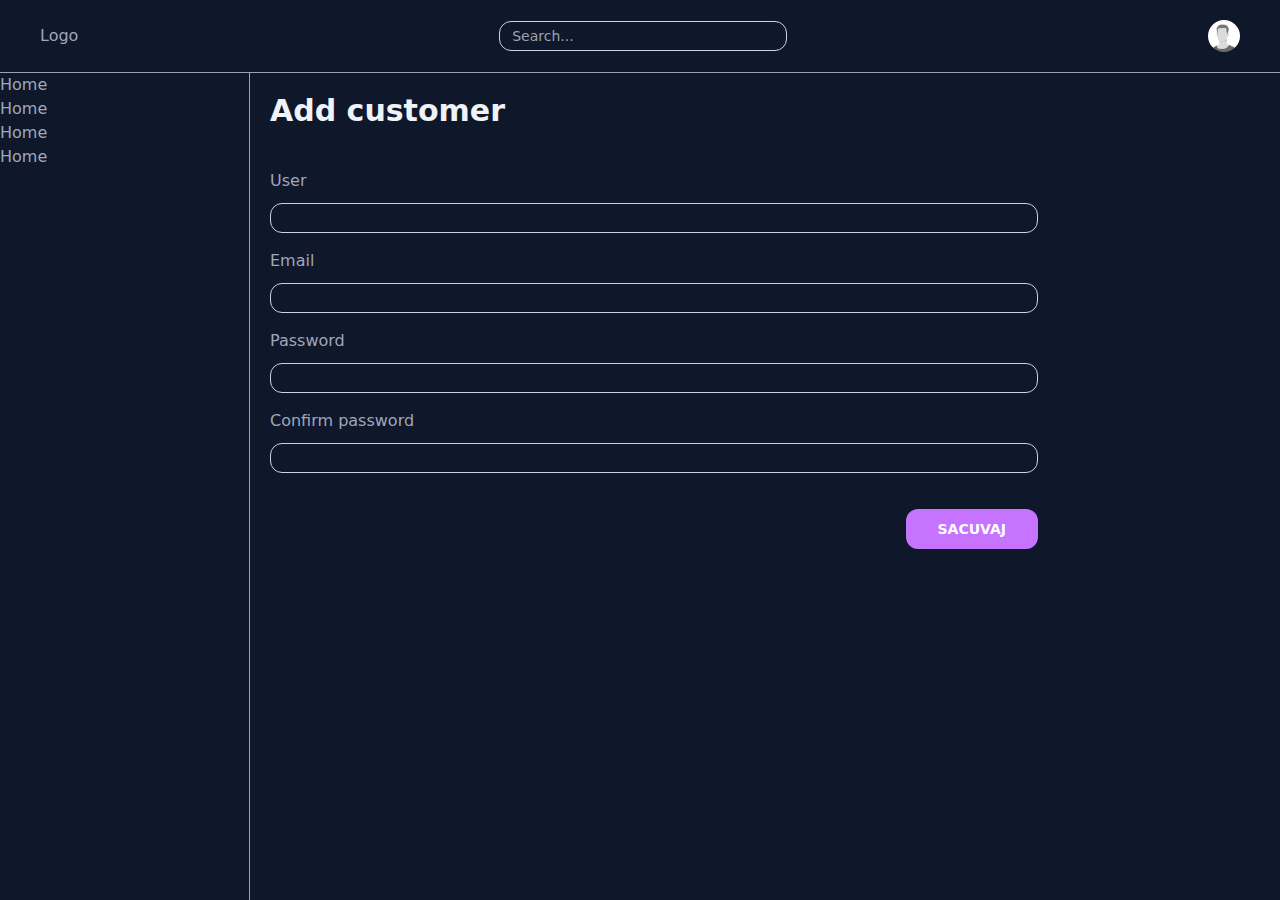
<file: add-customer.html>
<!DOCTYPE html>
<html lang="en">
  <head>
    <meta charset="UTF-8" />
    <meta name="viewport" content="width=device-width, initial-scale=1.0" />
    <title>Document</title>
    <link href="style/output.css" rel="stylesheet" />
  </head>
  <body class="bg-slate-900 text-lighter">
    <div class="grid grid-cols-1 grid-rows-[auto_1fr] min-h-screen">
      <header
        class="border-b w-full border-slate-400 flex justify-between items-center px-10 py-5"
      >
        <a href="#">Logo</a>
        <form action="#">
          <input
            type="text"
            class="min-w-72 border border-slate-300 rounded-xl ps-3 text-sm text-darker bg-transparent outline-none py-1"
            placeholder="Search..."
          />
        </form>
        <div class="relative w-8 h-8">
          <img
            class="rounded-full cursor-pointer"
            src="assets/images/profile.png"
            alt="avatar"
          />
          <article
            class="absolute -left-20 hidden -bottom-40 text-center bg-slate-800 p-5"
          >
            <img
              class="rounded-full w-10 h-10 block mx-auto"
              src="assets/images/profile.png"
              alt="avatar"
            />
            <h3 class="text-md">Korisnik</h3>
            <button
              class="mt-2.5 bg-slate-600 text-sm uppercase w-full text-white"
            >
              Log out
            </button>
          </article>
        </div>
      </header>

      <main class="grid grid-cols-[250px_1fr]">
        <nav class="border-r border-slate-400">
          <ul>
            <li><a href="#">Home</a></li>
            <li><a href="#">Home</a></li>
            <li><a href="#">Home</a></li>
            <li><a href="#">Home</a></li>
          </ul>
        </nav>

        <section class="p-5">
          <form>
            <h1 class="text-title text-3xl font-bold mb-10">Add customer</h1>
            <div class="max-w-3xl grid gap-4">
              <div>
                <label for="">User</label>
                <input
                  type="text"
                  class="w-full border mt-2.5 border-slate-300 rounded-xl ps-3 text-sm text-darker bg-transparent outline-none py-1"
                />
              </div>
              <div>
                <label for="">Email</label>
                <input
                  type="text"
                  class="w-full border mt-2.5 border-slate-300 rounded-xl ps-3 text-sm text-darker bg-transparent outline-none py-1"
                />
              </div>
              <div>
                <label for="">Password</label>
                <input
                  type="password"
                  class="w-full border mt-2.5 border-slate-300 rounded-xl ps-3 text-sm text-darker bg-transparent outline-none py-1"
                />
              </div>
              <div>
                <label for="">Confirm password</label>
                <input
                  type="password"
                  class="w-full border mt-2.5 border-slate-300 rounded-xl ps-3 text-sm text-darker bg-transparent outline-none py-1"
                />
              </div>
              <div class="text-right mt-5">
                <button class="btn" type="submit">Sacuvaj</button>
              </div>
            </div>
          </form>
        </section>
      </main>
    </div>
  </body>
</html>
</file>
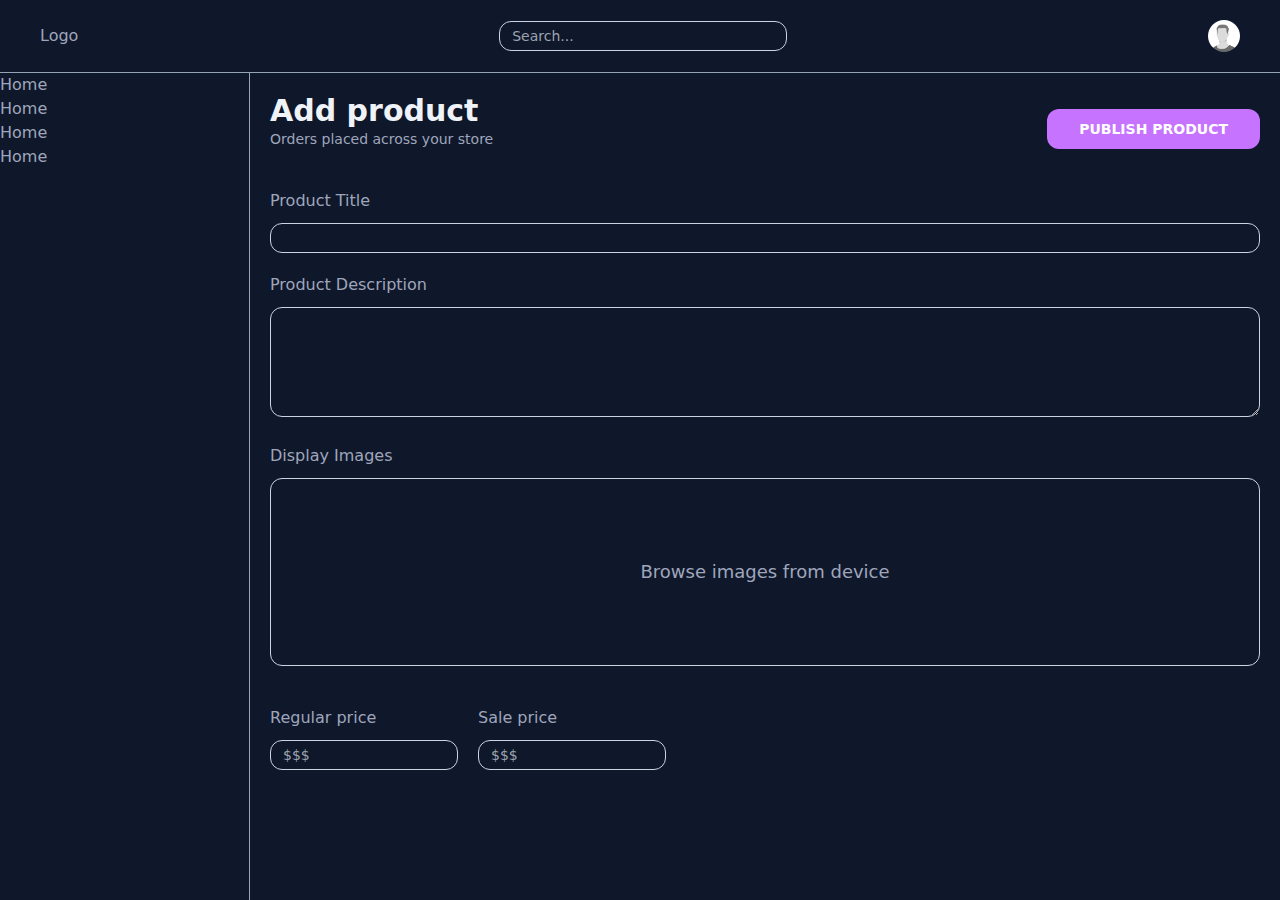
<file: add-product.html>
<!DOCTYPE html>
<html lang="en">
  <head>
    <meta charset="UTF-8" />
    <meta name="viewport" content="width=device-width, initial-scale=1.0" />
    <title>Document</title>
    <link href="style/output.css" rel="stylesheet" />
  </head>
  <body class="bg-slate-900 text-lighter">
    <div class="grid grid-cols-1 grid-rows-[auto_1fr] min-h-screen">
      <header
        class="border-b w-full border-slate-400 flex justify-between items-center px-10 py-5"
      >
        <a href="#">Logo</a>
        <form action="#">
          <input
            type="text"
            class="min-w-72 border border-slate-300 rounded-xl ps-3 text-sm text-darker bg-transparent outline-none py-1"
            placeholder="Search..."
          />
        </form>
        <div class="relative w-8 h-8">
          <img
            class="rounded-full cursor-pointer"
            src="assets/images/profile.png"
            alt="avatar"
          />
          <article
            class="absolute -left-20 hidden -bottom-40 text-center bg-slate-800 p-5"
          >
            <img
              class="rounded-full w-10 h-10 block mx-auto"
              src="assets/images/profile.png"
              alt="avatar"
            />
            <h3 class="text-md">Korisnik</h3>
            <button
              class="mt-2.5 bg-slate-600 text-sm uppercase w-full text-white"
            >
              Log out
            </button>
          </article>
        </div>
      </header>

      <main class="grid grid-cols-[250px_1fr]">
        <nav class="border-r border-slate-400">
          <ul>
            <li><a href="#">Home</a></li>
            <li><a href="#">Home</a></li>
            <li><a href="#">Home</a></li>
            <li><a href="#">Home</a></li>
          </ul>
        </nav>

        <section class="p-5">
          <form>
            <div class="mb-10 flex justify-between items-end">
              <div>
                <h1 class="text-title text-3xl font-bold">Add product</h1>
                <p class="text-sm">Orders placed across your store</p>
              </div>
              <div>
                <button class="btn">Publish product</button>
              </div>
            </div>
            <div>
              <label for="product-title">Product Title</label>
              <input
                class="w-full border mt-2.5 border-slate-300 rounded-xl ps-3 text-sm text-darker bg-transparent outline-none py-1"
                type="text"
                name="product-title"
              />
            </div>
            <div class="mt-5">
              <label for="product-desc">Product Description</label>
              <textarea
                class="w-full border mt-2.5 border-slate-300 rounded-xl ps-3 text-sm text-darker bg-transparent outline-none py-1"
                type="text"
                rows="5"
                cols="5"
              ></textarea>
            </div>
            <div class="mt-5">
              <label for="product-desc">Display Images</label>
              <div
                class="w-full relative border mt-2.5 border-slate-300 rounded-xl text-sm text-darker bg-transparent outline-none"
              >
                <p
                  class="text-lg absolute left-1/2 top-1/2 -translate-x-1/2 -translate-y-1/2"
                >
                  Browse images from device
                </p>
                <input
                  class="opacity-0 w-full p-20 cursor-pointer"
                  type="file"
                  multiple
                  rows="5"
                  cols="5"
                />
              </div>
            </div>
            <div class="flex items-center gap-5 mt-10">
              <div>
                <label for="regular-price">Regular price</label>
                <input
                  class="border block mt-2.5 border-slate-300 rounded-xl ps-3 text-sm text-darker bg-transparent outline-none py-1"
                  type="text"
                  name="regular-price"
                  placeholder="$$$"
                />
              </div>
              <div>
                <label for="sale-price">Sale price</label>
                <input
                  class="block border mt-2.5 border-slate-300 rounded-xl ps-3 text-sm text-darker bg-transparent outline-none py-1"
                  type="text"
                  name="sale-price"
                  placeholder="$$$"
                />
              </div>
            </div>
          </form>
        </section>
      </main>
    </div>
  </body>
</html>
</file>
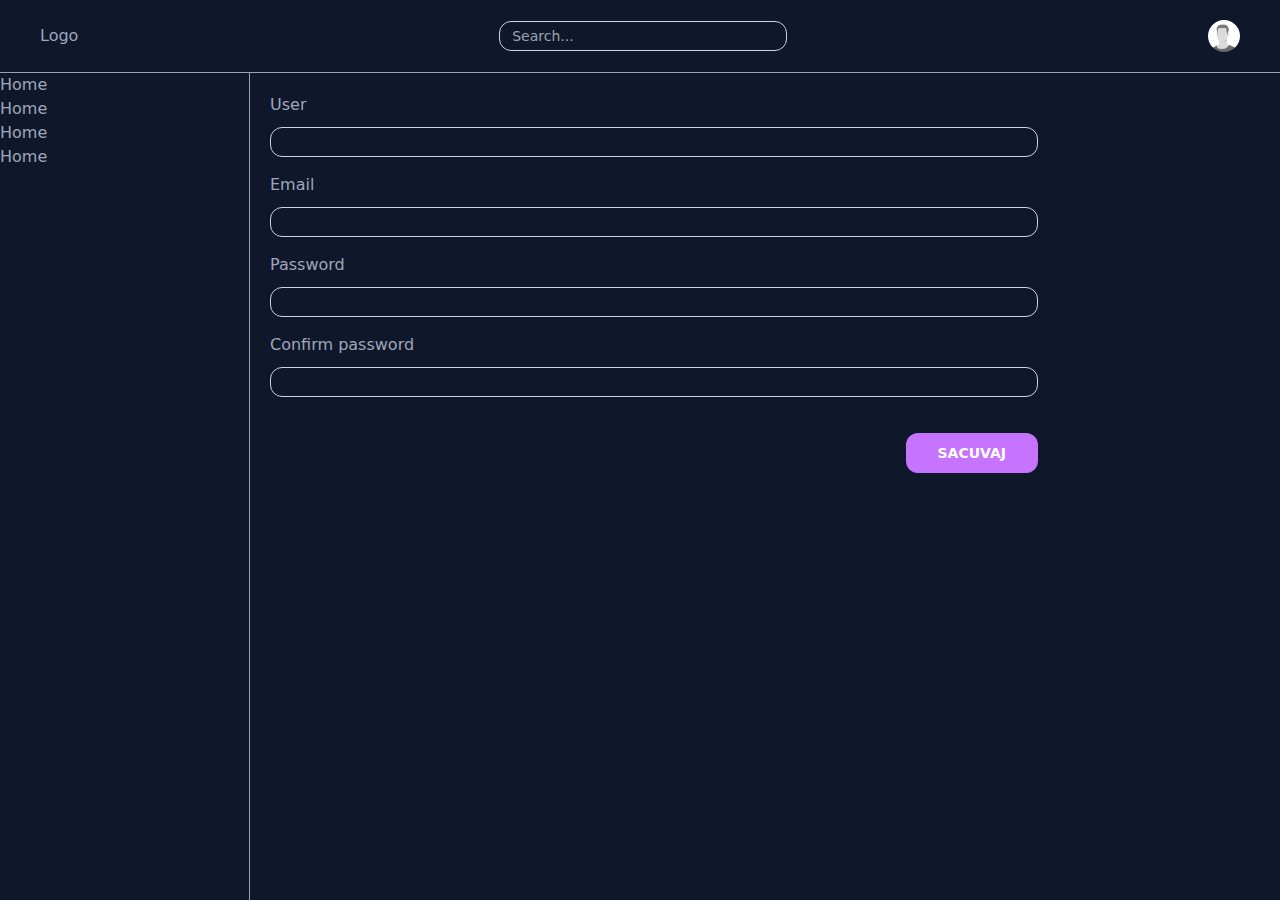
<file: customer-detail.html>
<!DOCTYPE html>
<html lang="en">
  <head>
    <meta charset="UTF-8" />
    <meta name="viewport" content="width=device-width, initial-scale=1.0" />
    <title>Document</title>
    <link
      rel="stylesheet"
      href="https://cdnjs.cloudflare.com/ajax/libs/font-awesome/6.5.2/css/all.min.css"
      integrity="sha512-SnH5WK+bZxgPHs44uWIX+LLJAJ9/2PkPKZ5QiAj6Ta86w+fsb2TkcmfRyVX3pBnMFcV7oQPJkl9QevSCWr3W6A=="
      crossorigin="anonymous"
      referrerpolicy="no-referrer"
    />
    <link href="style/output.css" rel="stylesheet" />
  </head>
  <body class="bg-slate-900 text-lighter">
    <div class="grid grid-cols-1 grid-rows-[auto_1fr] min-h-screen">
      <header
        class="border-b w-full border-slate-400 flex justify-between items-center px-10 py-5"
      >
        <a href="#">Logo</a>
        <form action="#">
          <input
            type="text"
            class="min-w-72 border border-slate-300 rounded-xl ps-3 text-sm text-darker bg-transparent outline-none py-1"
            placeholder="Search..."
          />
        </form>
        <div class="relative w-8 h-8">
          <img
            class="rounded-full cursor-pointer"
            src="assets/images/profile.png"
            alt="avatar"
          />
          <article
            class="absolute -left-20 hidden -bottom-40 text-center bg-slate-800 p-5"
          >
            <img
              class="rounded-full w-10 h-10 block mx-auto"
              src="assets/images/profile.png"
              alt="avatar"
            />
            <h3 class="text-md">Korisnik</h3>
            <button
              class="mt-2.5 bg-slate-600 text-sm uppercase w-full text-white"
            >
              Log out
            </button>
          </article>
        </div>
      </header>

      <main class="grid grid-cols-[250px_1fr]">
        <nav class="border-r border-slate-400">
          <ul>
            <li><a href="#">Home</a></li>
            <li><a href="#">Home</a></li>
            <li><a href="#">Home</a></li>
            <li><a href="#">Home</a></li>
          </ul>
        </nav>

        <section class="p-5">
          <div class="max-w-3xl grid gap-4">
            <div>
              <label for="">User</label>
              <input
                type="text"
                class="w-full border mt-2.5 border-slate-300 rounded-xl ps-3 text-sm text-darker bg-transparent outline-none py-1"
              />
            </div>
            <div>
              <label for="">Email</label>
              <input
                type="text"
                class="w-full border mt-2.5 border-slate-300 rounded-xl ps-3 text-sm text-darker bg-transparent outline-none py-1"
              />
            </div>
            <div>
              <label for="">Password</label>
              <input
                type="password"
                class="w-full border mt-2.5 border-slate-300 rounded-xl ps-3 text-sm text-darker bg-transparent outline-none py-1"
              />
            </div>
            <div>
              <label for="">Confirm password</label>
              <input
                type="password"
                class="w-full border mt-2.5 border-slate-300 rounded-xl ps-3 text-sm text-darker bg-transparent outline-none py-1"
              />
            </div>
            <div class="text-right mt-5">
              <button class="btn" type="submit">Sacuvaj</button>
            </div>
          </div>
        </section>
      </main>
    </div>
  </body>
</html>
</file>
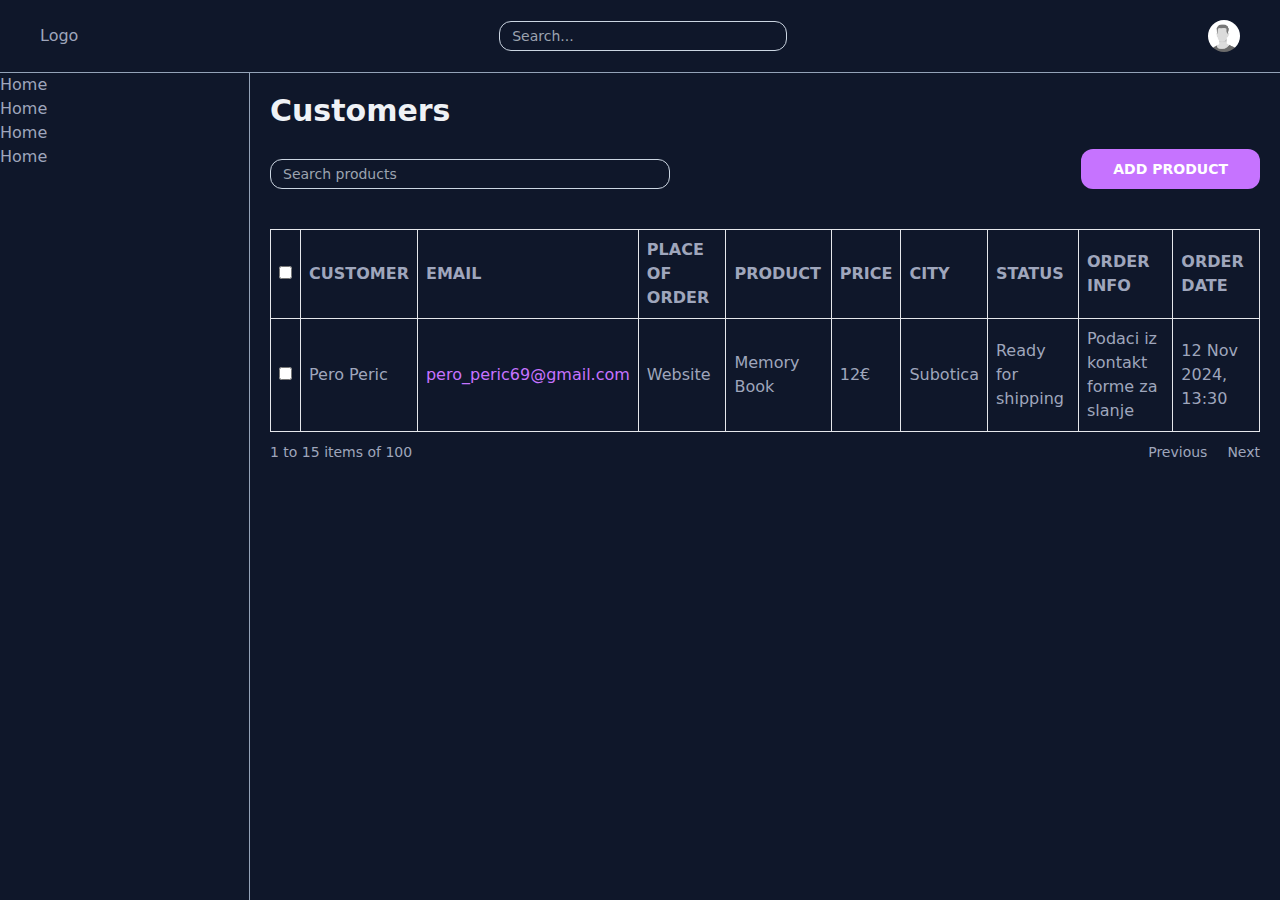
<file: customers.html>
<!DOCTYPE html>
<html lang="en">
  <head>
    <meta charset="UTF-8" />
    <meta name="viewport" content="width=device-width, initial-scale=1.0" />
    <title>Document</title>
    <link
      rel="stylesheet"
      href="https://cdnjs.cloudflare.com/ajax/libs/font-awesome/6.5.2/css/all.min.css"
      integrity="sha512-SnH5WK+bZxgPHs44uWIX+LLJAJ9/2PkPKZ5QiAj6Ta86w+fsb2TkcmfRyVX3pBnMFcV7oQPJkl9QevSCWr3W6A=="
      crossorigin="anonymous"
      referrerpolicy="no-referrer"
    />
    <link href="style/output.css" rel="stylesheet" />
  </head>
  <body class="bg-slate-900 text-lighter">
    <div class="grid grid-cols-1 grid-rows-[auto_1fr] min-h-screen">
      <header
        class="border-b w-full border-slate-400 flex justify-between items-center px-10 py-5"
      >
        <a href="#">Logo</a>
        <form action="#">
          <input
            type="text"
            class="min-w-72 border border-slate-300 rounded-xl ps-3 text-sm text-darker bg-transparent outline-none py-1"
            placeholder="Search..."
          />
        </form>
        <div class="relative w-8 h-8">
          <img
            class="rounded-full cursor-pointer"
            src="assets/images/profile.png"
            alt="avatar"
          />
          <article
            class="absolute -left-20 hidden -bottom-40 text-center bg-slate-800 p-5"
          >
            <img
              class="rounded-full w-10 h-10 block mx-auto"
              src="assets/images/profile.png"
              alt="avatar"
            />
            <h3 class="text-md">Korisnik</h3>
            <button
              class="mt-2.5 bg-slate-600 text-sm uppercase w-full text-white"
            >
              Log out
            </button>
          </article>
        </div>
      </header>

      <main class="grid grid-cols-[250px_1fr]">
        <nav class="border-r border-slate-400">
          <ul>
            <li><a href="#">Home</a></li>
            <li><a href="#">Home</a></li>
            <li><a href="#">Home</a></li>
            <li><a href="#">Home</a></li>
          </ul>
        </nav>

        <section class="p-5">
          <h1 class="text-title text-3xl font-bold">Customers</h1>

          <div class="grid grid-cols-[400px_1fr] items-end gap-5 mt-5 mb-10">
            <div>
              <input
                class="w-full border mt-2.5 border-slate-300 rounded-xl ps-3 text-sm text-darker bg-transparent outline-none py-1"
                type="text"
                placeholder="Search products"
              />
            </div>
            <div class="text-right">
              <a href="add-product.html" class="btn inline-block"
                >Add product</a
              >
            </div>
          </div>

          <table class="table-auto w-full border-collapse">
            <thead>
              <tr>
                <th class="text-center border p-2">
                  <input type="checkbox" class="accent-purple-custom" />
                </th>
                <th class="text-left border p-2 uppercase">Customer</th>
                <th class="text-left border p-2 uppercase">Email</th>
                <th class="text-left border p-2 uppercase">Place of order</th>
                <th class="text-left border p-2 uppercase">Product</th>
                <th class="text-left border p-2 uppercase">Price</th>
                <th class="text-left border p-2 uppercase">City</th>
                <th class="text-left border p-2 uppercase">Status</th>
                <th class="text-left border p-2 uppercase">Order info</th>
                <th class="text-left border p-2 uppercase">Order date</th>
              </tr>
            </thead>
            <tbody>
              <tr class="group">
                <td class="border p-2 text-center">
                  <input type="checkbox" class="accent-purple-custom" />
                </td>
                <td class="border p-2">Pero Peric</td>
                <td class="border p-2 text-purple-custom">
                  <a href="mailto:pero_peric69@gmail.com">
                    pero_peric69@gmail.com</a
                  >
                </td>
                <td class="border p-2">Website</td>
                <td class="border p-2">Memory Book</td>
                <td class="border p-2">12€</td>
                <td class="border p-2">Subotica</td>
                <td class="border p-2">Ready for shipping</td>
                <td class="border p-2">Podaci iz kontakt forme za slanje</td>
                <td class="border p-2">12 Nov 2024, 13:30</td>
              </tr>
            </tbody>
          </table>

          <div class="flex items-center justify-between mt-2.5">
            <p class="text-sm">1 to 15 items of 100</p>
            <div class="flex items-center gap-5">
              <button class="text-sm">Previous</button>
              <button class="text-sm">Next</button>
            </div>
          </div>
        </section>
      </main>
    </div>
  </body>
</html>
</file>
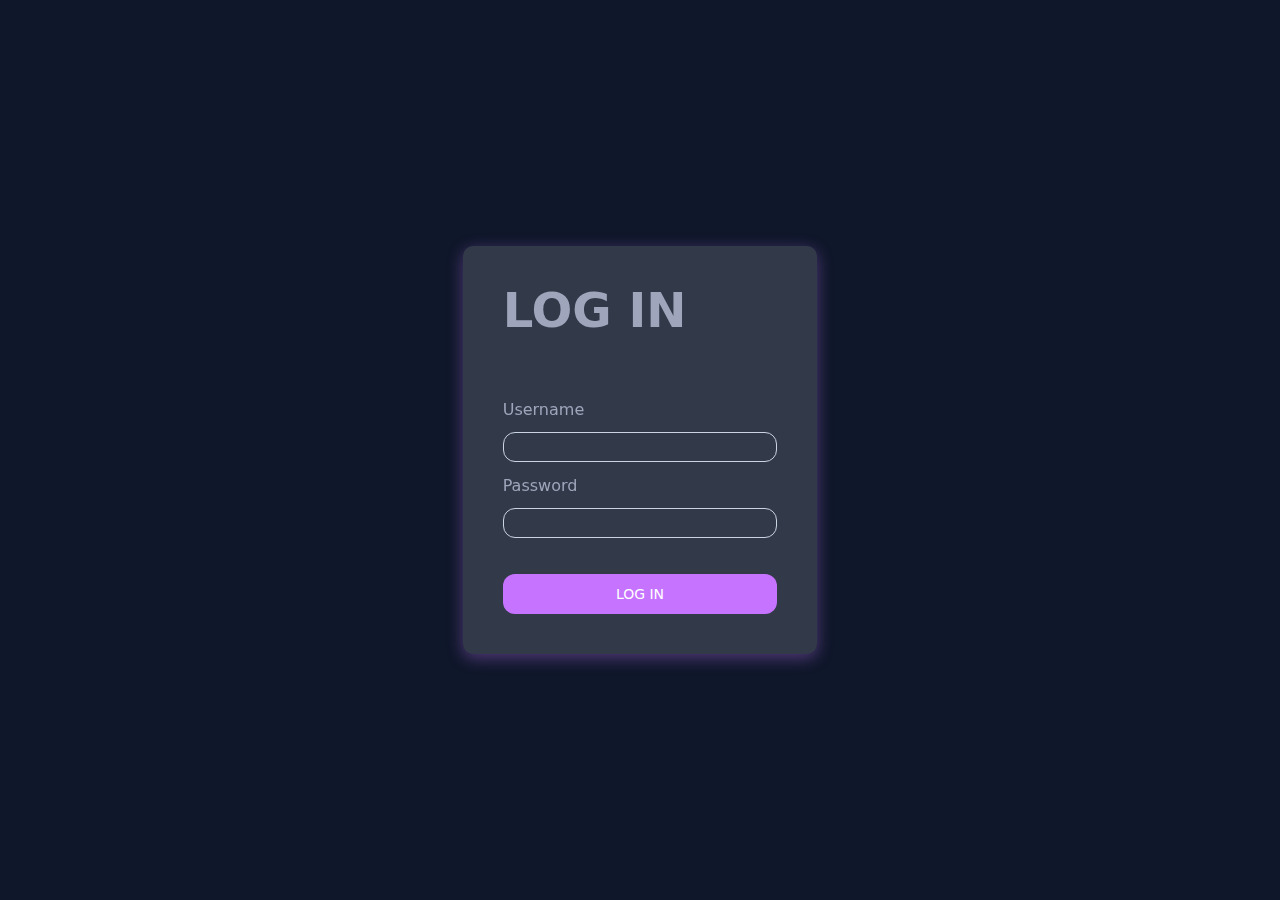
<file: login.html>
<!DOCTYPE html>
<html lang="en">
  <head>
    <meta charset="UTF-8" />
    <meta name="viewport" content="width=device-width, initial-scale=1.0" />
    <title>Document</title>
    <link href="style/output.css" rel="stylesheet" />
  </head>
  <body class="bg-slate-900 text-lighter">
    <div class="grid justify-center items-center min-h-screen">
      <div class="login max-w-3xl p-10">
        <h1 class="text-5xl font-bold uppercase mb-16">Log in</h1>
        <form>
          <div class="mb-3">
            <label class="mb-2.5 inline-block" for="username">Username</label>
            <input
              class="w-full border border-slate-300 rounded-xl ps-3 text-sm text-darker bg-transparent outline-none py-1"
              type="text"
              name="username"
            />
          </div>
          <div>
            <label class="mb-2.5 inline-block" for="password">Password</label>
            <input
              class="w-full border border-slate-300 rounded-xl ps-3 text-sm text-darker bg-transparent outline-none py-1"
              type="password"
              name="password"
            />
          </div>
          <div class="mt-9">
            <button
              type="submit"
              class="bg-purple-custom text-sm uppercase text-white w-full inline-block py-2.5 rounded-xl"
            >
              Log in
            </button>
          </div>
        </form>
      </div>
    </div>
  </body>
</html>
</file>
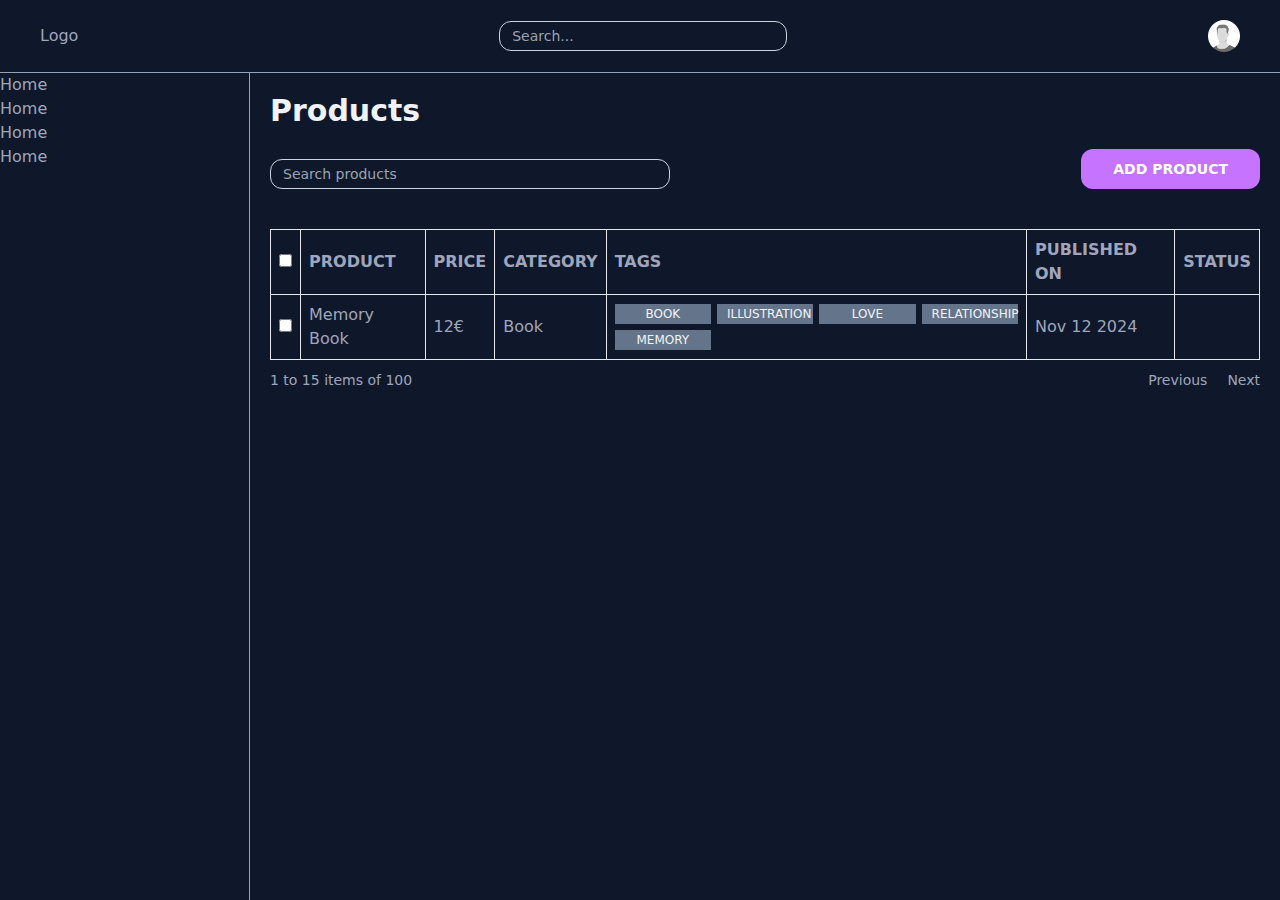
<file: products.html>
<!DOCTYPE html>
<html lang="en">
  <head>
    <meta charset="UTF-8" />
    <meta name="viewport" content="width=device-width, initial-scale=1.0" />
    <title>Document</title>
    <link
      rel="stylesheet"
      href="https://cdnjs.cloudflare.com/ajax/libs/font-awesome/6.5.2/css/all.min.css"
      integrity="sha512-SnH5WK+bZxgPHs44uWIX+LLJAJ9/2PkPKZ5QiAj6Ta86w+fsb2TkcmfRyVX3pBnMFcV7oQPJkl9QevSCWr3W6A=="
      crossorigin="anonymous"
      referrerpolicy="no-referrer"
    />
    <link href="style/output.css" rel="stylesheet" />
  </head>
  <body class="bg-slate-900 text-lighter">
    <div class="grid grid-cols-1 grid-rows-[auto_1fr] min-h-screen">
      <header
        class="border-b w-full border-slate-400 flex justify-between items-center px-10 py-5"
      >
        <a href="#">Logo</a>
        <form action="#">
          <input
            type="text"
            class="min-w-72 border border-slate-300 rounded-xl ps-3 text-sm text-darker bg-transparent outline-none py-1"
            placeholder="Search..."
          />
        </form>
        <div class="relative w-8 h-8">
          <img
            class="rounded-full cursor-pointer"
            src="assets/images/profile.png"
            alt="avatar"
          />
          <article
            class="absolute -left-20 hidden -bottom-40 text-center bg-slate-800 p-5"
          >
            <img
              class="rounded-full w-10 h-10 block mx-auto"
              src="assets/images/profile.png"
              alt="avatar"
            />
            <h3 class="text-md">Korisnik</h3>
            <button
              class="mt-2.5 bg-slate-600 text-sm uppercase w-full text-white"
            >
              Log out
            </button>
          </article>
        </div>
      </header>

      <main class="grid grid-cols-[250px_1fr]">
        <nav class="border-r border-slate-400">
          <ul>
            <li><a href="#">Home</a></li>
            <li><a href="#">Home</a></li>
            <li><a href="#">Home</a></li>
            <li><a href="#">Home</a></li>
          </ul>
        </nav>

        <section class="p-5">
          <h1 class="text-title text-3xl font-bold">Products</h1>

          <div class="grid grid-cols-[400px_1fr] items-end gap-5 mt-5 mb-10">
            <div>
              <input
                class="w-full border mt-2.5 border-slate-300 rounded-xl ps-3 text-sm text-darker bg-transparent outline-none py-1"
                type="text"
                placeholder="Search products"
              />
            </div>
            <div class="text-right">
              <a href="add-product.html" class="btn inline-block"
                >Add product</a
              >
            </div>
          </div>

          <table class="table-auto w-full border-collapse">
            <thead>
              <tr>
                <th class="text-center border p-2">
                  <input type="checkbox" class="accent-purple-custom" />
                </th>
                <th class="text-left border p-2 uppercase">Product</th>
                <th class="text-left border p-2 uppercase">Price</th>
                <th class="text-left border p-2 uppercase">Category</th>
                <th class="text-left border p-2 uppercase">Tags</th>
                <th class="text-left border p-2 uppercase">Published on</th>
                <th class="text-left border p-2 uppercase">Status</th>
              </tr>
            </thead>
            <tbody>
              <tr class="group">
                <td class="border p-2 text-center">
                  <input type="checkbox" class="accent-purple-custom" />
                </td>
                <td class="border p-2">Memory Book</td>
                <td class="border p-2">12€</td>
                <td class="border p-2">Book</td>
                <td class="border p-2">
                  <div class="grid grid-cols-4 gap-1.5">
                    <span
                      class="bg-slate-500 text-slate-100 text-xs uppercase px-2.5 py-0.5 text-center"
                      >Book</span
                    >
                    <span
                      class="bg-slate-500 text-slate-100 text-xs uppercase px-2.5 py-0.5 text-center"
                    >
                      Illustration
                    </span>
                    <span
                      class="bg-slate-500 text-slate-100 text-xs uppercase px-2.5 py-0.5 text-center"
                      >Love</span
                    >
                    <span
                      class="bg-slate-500 text-slate-100 text-xs uppercase px-2.5 py-0.5 text-center"
                      >Relationship</span
                    >
                    <span
                      class="bg-slate-500 text-slate-100 text-xs uppercase px-2.5 py-0.5 text-center"
                      >Memory</span
                    >
                  </div>
                </td>
                <td class="border p-2">
                  <p>Nov 12 2024</p>
                </td>
                <td class="border p-2 text-center">
                  <i class="fa-solid fa-star text-sm text-purple-custom"></i>
                </td>
              </tr>
            </tbody>
          </table>

          <div class="flex items-center justify-between mt-2.5">
            <p class="text-sm">1 to 15 items of 100</p>
            <div class="flex items-center gap-5">
              <button class="text-sm">Previous</button>
              <button class="text-sm">Next</button>
            </div>
          </div>
        </section>
      </main>
    </div>
  </body>
</html>
</file>
<file: style/output.css>
/*
! tailwindcss v3.4.4 | MIT License | https://tailwindcss.com
*/

/*
1. Prevent padding and border from affecting element width. (https://github.com/mozdevs/cssremedy/issues/4)
2. Allow adding a border to an element by just adding a border-width. (https://github.com/tailwindcss/tailwindcss/pull/116)
*/

*,
::before,
::after {
  box-sizing: border-box;
  /* 1 */
  border-width: 0;
  /* 2 */
  border-style: solid;
  /* 2 */
  border-color: #e5e7eb;
  /* 2 */
}

::before,
::after {
  --tw-content: '';
}

/*
1. Use a consistent sensible line-height in all browsers.
2. Prevent adjustments of font size after orientation changes in iOS.
3. Use a more readable tab size.
4. Use the user's configured `sans` font-family by default.
5. Use the user's configured `sans` font-feature-settings by default.
6. Use the user's configured `sans` font-variation-settings by default.
7. Disable tap highlights on iOS
*/

html,
:host {
  line-height: 1.5;
  /* 1 */
  -webkit-text-size-adjust: 100%;
  /* 2 */
  -moz-tab-size: 4;
  /* 3 */
  -o-tab-size: 4;
     tab-size: 4;
  /* 3 */
  font-family: ui-sans-serif, system-ui, sans-serif, "Apple Color Emoji", "Segoe UI Emoji", "Segoe UI Symbol", "Noto Color Emoji";
  /* 4 */
  font-feature-settings: normal;
  /* 5 */
  font-variation-settings: normal;
  /* 6 */
  -webkit-tap-highlight-color: transparent;
  /* 7 */
}

/*
1. Remove the margin in all browsers.
2. Inherit line-height from `html` so users can set them as a class directly on the `html` element.
*/

body {
  margin: 0;
  /* 1 */
  line-height: inherit;
  /* 2 */
}

/*
1. Add the correct height in Firefox.
2. Correct the inheritance of border color in Firefox. (https://bugzilla.mozilla.org/show_bug.cgi?id=190655)
3. Ensure horizontal rules are visible by default.
*/

hr {
  height: 0;
  /* 1 */
  color: inherit;
  /* 2 */
  border-top-width: 1px;
  /* 3 */
}

/*
Add the correct text decoration in Chrome, Edge, and Safari.
*/

abbr:where([title]) {
  -webkit-text-decoration: underline dotted;
          text-decoration: underline dotted;
}

/*
Remove the default font size and weight for headings.
*/

h1,
h2,
h3,
h4,
h5,
h6 {
  font-size: inherit;
  font-weight: inherit;
}

/*
Reset links to optimize for opt-in styling instead of opt-out.
*/

a {
  color: inherit;
  text-decoration: inherit;
}

/*
Add the correct font weight in Edge and Safari.
*/

b,
strong {
  font-weight: bolder;
}

/*
1. Use the user's configured `mono` font-family by default.
2. Use the user's configured `mono` font-feature-settings by default.
3. Use the user's configured `mono` font-variation-settings by default.
4. Correct the odd `em` font sizing in all browsers.
*/

code,
kbd,
samp,
pre {
  font-family: ui-monospace, SFMono-Regular, Menlo, Monaco, Consolas, "Liberation Mono", "Courier New", monospace;
  /* 1 */
  font-feature-settings: normal;
  /* 2 */
  font-variation-settings: normal;
  /* 3 */
  font-size: 1em;
  /* 4 */
}

/*
Add the correct font size in all browsers.
*/

small {
  font-size: 80%;
}

/*
Prevent `sub` and `sup` elements from affecting the line height in all browsers.
*/

sub,
sup {
  font-size: 75%;
  line-height: 0;
  position: relative;
  vertical-align: baseline;
}

sub {
  bottom: -0.25em;
}

sup {
  top: -0.5em;
}

/*
1. Remove text indentation from table contents in Chrome and Safari. (https://bugs.chromium.org/p/chromium/issues/detail?id=999088, https://bugs.webkit.org/show_bug.cgi?id=201297)
2. Correct table border color inheritance in all Chrome and Safari. (https://bugs.chromium.org/p/chromium/issues/detail?id=935729, https://bugs.webkit.org/show_bug.cgi?id=195016)
3. Remove gaps between table borders by default.
*/

table {
  text-indent: 0;
  /* 1 */
  border-color: inherit;
  /* 2 */
  border-collapse: collapse;
  /* 3 */
}

/*
1. Change the font styles in all browsers.
2. Remove the margin in Firefox and Safari.
3. Remove default padding in all browsers.
*/

button,
input,
optgroup,
select,
textarea {
  font-family: inherit;
  /* 1 */
  font-feature-settings: inherit;
  /* 1 */
  font-variation-settings: inherit;
  /* 1 */
  font-size: 100%;
  /* 1 */
  font-weight: inherit;
  /* 1 */
  line-height: inherit;
  /* 1 */
  letter-spacing: inherit;
  /* 1 */
  color: inherit;
  /* 1 */
  margin: 0;
  /* 2 */
  padding: 0;
  /* 3 */
}

/*
Remove the inheritance of text transform in Edge and Firefox.
*/

button,
select {
  text-transform: none;
}

/*
1. Correct the inability to style clickable types in iOS and Safari.
2. Remove default button styles.
*/

button,
input:where([type='button']),
input:where([type='reset']),
input:where([type='submit']) {
  -webkit-appearance: button;
  /* 1 */
  background-color: transparent;
  /* 2 */
  background-image: none;
  /* 2 */
}

/*
Use the modern Firefox focus style for all focusable elements.
*/

:-moz-focusring {
  outline: auto;
}

/*
Remove the additional `:invalid` styles in Firefox. (https://github.com/mozilla/gecko-dev/blob/2f9eacd9d3d995c937b4251a5557d95d494c9be1/layout/style/res/forms.css#L728-L737)
*/

:-moz-ui-invalid {
  box-shadow: none;
}

/*
Add the correct vertical alignment in Chrome and Firefox.
*/

progress {
  vertical-align: baseline;
}

/*
Correct the cursor style of increment and decrement buttons in Safari.
*/

::-webkit-inner-spin-button,
::-webkit-outer-spin-button {
  height: auto;
}

/*
1. Correct the odd appearance in Chrome and Safari.
2. Correct the outline style in Safari.
*/

[type='search'] {
  -webkit-appearance: textfield;
  /* 1 */
  outline-offset: -2px;
  /* 2 */
}

/*
Remove the inner padding in Chrome and Safari on macOS.
*/

::-webkit-search-decoration {
  -webkit-appearance: none;
}

/*
1. Correct the inability to style clickable types in iOS and Safari.
2. Change font properties to `inherit` in Safari.
*/

::-webkit-file-upload-button {
  -webkit-appearance: button;
  /* 1 */
  font: inherit;
  /* 2 */
}

/*
Add the correct display in Chrome and Safari.
*/

summary {
  display: list-item;
}

/*
Removes the default spacing and border for appropriate elements.
*/

blockquote,
dl,
dd,
h1,
h2,
h3,
h4,
h5,
h6,
hr,
figure,
p,
pre {
  margin: 0;
}

fieldset {
  margin: 0;
  padding: 0;
}

legend {
  padding: 0;
}

ol,
ul,
menu {
  list-style: none;
  margin: 0;
  padding: 0;
}

/*
Reset default styling for dialogs.
*/

dialog {
  padding: 0;
}

/*
Prevent resizing textareas horizontally by default.
*/

textarea {
  resize: vertical;
}

/*
1. Reset the default placeholder opacity in Firefox. (https://github.com/tailwindlabs/tailwindcss/issues/3300)
2. Set the default placeholder color to the user's configured gray 400 color.
*/

input::-moz-placeholder, textarea::-moz-placeholder {
  opacity: 1;
  /* 1 */
  color: #9ca3af;
  /* 2 */
}

input::placeholder,
textarea::placeholder {
  opacity: 1;
  /* 1 */
  color: #9ca3af;
  /* 2 */
}

/*
Set the default cursor for buttons.
*/

button,
[role="button"] {
  cursor: pointer;
}

/*
Make sure disabled buttons don't get the pointer cursor.
*/

:disabled {
  cursor: default;
}

/*
1. Make replaced elements `display: block` by default. (https://github.com/mozdevs/cssremedy/issues/14)
2. Add `vertical-align: middle` to align replaced elements more sensibly by default. (https://github.com/jensimmons/cssremedy/issues/14#issuecomment-634934210)
   This can trigger a poorly considered lint error in some tools but is included by design.
*/

img,
svg,
video,
canvas,
audio,
iframe,
embed,
object {
  display: block;
  /* 1 */
  vertical-align: middle;
  /* 2 */
}

/*
Constrain images and videos to the parent width and preserve their intrinsic aspect ratio. (https://github.com/mozdevs/cssremedy/issues/14)
*/

img,
video {
  max-width: 100%;
  height: auto;
}

/* Make elements with the HTML hidden attribute stay hidden by default */

[hidden] {
  display: none;
}

*, ::before, ::after {
  --tw-border-spacing-x: 0;
  --tw-border-spacing-y: 0;
  --tw-translate-x: 0;
  --tw-translate-y: 0;
  --tw-rotate: 0;
  --tw-skew-x: 0;
  --tw-skew-y: 0;
  --tw-scale-x: 1;
  --tw-scale-y: 1;
  --tw-pan-x:  ;
  --tw-pan-y:  ;
  --tw-pinch-zoom:  ;
  --tw-scroll-snap-strictness: proximity;
  --tw-gradient-from-position:  ;
  --tw-gradient-via-position:  ;
  --tw-gradient-to-position:  ;
  --tw-ordinal:  ;
  --tw-slashed-zero:  ;
  --tw-numeric-figure:  ;
  --tw-numeric-spacing:  ;
  --tw-numeric-fraction:  ;
  --tw-ring-inset:  ;
  --tw-ring-offset-width: 0px;
  --tw-ring-offset-color: #fff;
  --tw-ring-color: rgb(59 130 246 / 0.5);
  --tw-ring-offset-shadow: 0 0 #0000;
  --tw-ring-shadow: 0 0 #0000;
  --tw-shadow: 0 0 #0000;
  --tw-shadow-colored: 0 0 #0000;
  --tw-blur:  ;
  --tw-brightness:  ;
  --tw-contrast:  ;
  --tw-grayscale:  ;
  --tw-hue-rotate:  ;
  --tw-invert:  ;
  --tw-saturate:  ;
  --tw-sepia:  ;
  --tw-drop-shadow:  ;
  --tw-backdrop-blur:  ;
  --tw-backdrop-brightness:  ;
  --tw-backdrop-contrast:  ;
  --tw-backdrop-grayscale:  ;
  --tw-backdrop-hue-rotate:  ;
  --tw-backdrop-invert:  ;
  --tw-backdrop-opacity:  ;
  --tw-backdrop-saturate:  ;
  --tw-backdrop-sepia:  ;
  --tw-contain-size:  ;
  --tw-contain-layout:  ;
  --tw-contain-paint:  ;
  --tw-contain-style:  ;
}

::backdrop {
  --tw-border-spacing-x: 0;
  --tw-border-spacing-y: 0;
  --tw-translate-x: 0;
  --tw-translate-y: 0;
  --tw-rotate: 0;
  --tw-skew-x: 0;
  --tw-skew-y: 0;
  --tw-scale-x: 1;
  --tw-scale-y: 1;
  --tw-pan-x:  ;
  --tw-pan-y:  ;
  --tw-pinch-zoom:  ;
  --tw-scroll-snap-strictness: proximity;
  --tw-gradient-from-position:  ;
  --tw-gradient-via-position:  ;
  --tw-gradient-to-position:  ;
  --tw-ordinal:  ;
  --tw-slashed-zero:  ;
  --tw-numeric-figure:  ;
  --tw-numeric-spacing:  ;
  --tw-numeric-fraction:  ;
  --tw-ring-inset:  ;
  --tw-ring-offset-width: 0px;
  --tw-ring-offset-color: #fff;
  --tw-ring-color: rgb(59 130 246 / 0.5);
  --tw-ring-offset-shadow: 0 0 #0000;
  --tw-ring-shadow: 0 0 #0000;
  --tw-shadow: 0 0 #0000;
  --tw-shadow-colored: 0 0 #0000;
  --tw-blur:  ;
  --tw-brightness:  ;
  --tw-contrast:  ;
  --tw-grayscale:  ;
  --tw-hue-rotate:  ;
  --tw-invert:  ;
  --tw-saturate:  ;
  --tw-sepia:  ;
  --tw-drop-shadow:  ;
  --tw-backdrop-blur:  ;
  --tw-backdrop-brightness:  ;
  --tw-backdrop-contrast:  ;
  --tw-backdrop-grayscale:  ;
  --tw-backdrop-hue-rotate:  ;
  --tw-backdrop-invert:  ;
  --tw-backdrop-opacity:  ;
  --tw-backdrop-saturate:  ;
  --tw-backdrop-sepia:  ;
  --tw-contain-size:  ;
  --tw-contain-layout:  ;
  --tw-contain-paint:  ;
  --tw-contain-style:  ;
}

.btn {
  border-radius: 0.75rem;
  --tw-bg-opacity: 1;
  background-color: rgb(198 115 255 / var(--tw-bg-opacity));
  padding-left: 2rem;
  padding-right: 2rem;
  padding-top: 0.625rem;
  padding-bottom: 0.625rem;
  font-size: 0.875rem;
  line-height: 1.25rem;
  font-weight: 600;
  text-transform: uppercase;
  --tw-text-opacity: 1;
  color: rgb(255 255 255 / var(--tw-text-opacity));
}

.absolute {
  position: absolute;
}

.relative {
  position: relative;
}

.-bottom-40 {
  bottom: -10rem;
}

.-left-20 {
  left: -5rem;
}

.left-1\/2 {
  left: 50%;
}

.top-1\/2 {
  top: 50%;
}

.mx-auto {
  margin-left: auto;
  margin-right: auto;
}

.mb-10 {
  margin-bottom: 2.5rem;
}

.mb-16 {
  margin-bottom: 4rem;
}

.mb-2 {
  margin-bottom: 0.5rem;
}

.mb-2\.5 {
  margin-bottom: 0.625rem;
}

.mb-3 {
  margin-bottom: 0.75rem;
}

.mt-10 {
  margin-top: 2.5rem;
}

.mt-2 {
  margin-top: 0.5rem;
}

.mt-2\.5 {
  margin-top: 0.625rem;
}

.mt-5 {
  margin-top: 1.25rem;
}

.mt-6 {
  margin-top: 1.5rem;
}

.mt-9 {
  margin-top: 2.25rem;
}

.block {
  display: block;
}

.inline-block {
  display: inline-block;
}

.flex {
  display: flex;
}

.table {
  display: table;
}

.grid {
  display: grid;
}

.hidden {
  display: none;
}

.h-10 {
  height: 2.5rem;
}

.h-3 {
  height: 0.75rem;
}

.h-8 {
  height: 2rem;
}

.min-h-screen {
  min-height: 100vh;
}

.w-10 {
  width: 2.5rem;
}

.w-8 {
  width: 2rem;
}

.w-\[20ch\] {
  width: 20ch;
}

.w-\[80ch\] {
  width: 80ch;
}

.w-full {
  width: 100%;
}

.min-w-72 {
  min-width: 18rem;
}

.max-w-3xl {
  max-width: 48rem;
}

.max-w-\[80ch\] {
  max-width: 80ch;
}

.table-auto {
  table-layout: auto;
}

.border-collapse {
  border-collapse: collapse;
}

.-translate-x-1\/2 {
  --tw-translate-x: -50%;
  transform: translate(var(--tw-translate-x), var(--tw-translate-y)) rotate(var(--tw-rotate)) skewX(var(--tw-skew-x)) skewY(var(--tw-skew-y)) scaleX(var(--tw-scale-x)) scaleY(var(--tw-scale-y));
}

.-translate-y-1\/2 {
  --tw-translate-y: -50%;
  transform: translate(var(--tw-translate-x), var(--tw-translate-y)) rotate(var(--tw-rotate)) skewX(var(--tw-skew-x)) skewY(var(--tw-skew-y)) scaleX(var(--tw-scale-x)) scaleY(var(--tw-scale-y));
}

.cursor-pointer {
  cursor: pointer;
}

.grid-cols-1 {
  grid-template-columns: repeat(1, minmax(0, 1fr));
}

.grid-cols-2 {
  grid-template-columns: repeat(2, minmax(0, 1fr));
}

.grid-cols-4 {
  grid-template-columns: repeat(4, minmax(0, 1fr));
}

.grid-cols-\[250px_1fr\] {
  grid-template-columns: 250px 1fr;
}

.grid-cols-\[400px_1fr\] {
  grid-template-columns: 400px 1fr;
}

.grid-rows-2 {
  grid-template-rows: repeat(2, minmax(0, 1fr));
}

.grid-rows-\[auto_1fr\] {
  grid-template-rows: auto 1fr;
}

.grid-rows-\[auto_200px_auto\] {
  grid-template-rows: auto 200px auto;
}

.content-between {
  align-content: space-between;
}

.items-start {
  align-items: flex-start;
}

.items-end {
  align-items: flex-end;
}

.items-center {
  align-items: center;
}

.justify-center {
  justify-content: center;
}

.justify-between {
  justify-content: space-between;
}

.gap-1 {
  gap: 0.25rem;
}

.gap-1\.5 {
  gap: 0.375rem;
}

.gap-10 {
  gap: 2.5rem;
}

.gap-2 {
  gap: 0.5rem;
}

.gap-2\.5 {
  gap: 0.625rem;
}

.gap-3 {
  gap: 0.75rem;
}

.gap-3\.5 {
  gap: 0.875rem;
}

.gap-4 {
  gap: 1rem;
}

.gap-5 {
  gap: 1.25rem;
}

.rounded-full {
  border-radius: 9999px;
}

.rounded-md {
  border-radius: 0.375rem;
}

.rounded-sm {
  border-radius: 0.125rem;
}

.rounded-xl {
  border-radius: 0.75rem;
}

.border {
  border-width: 1px;
}

.border-b {
  border-bottom-width: 1px;
}

.border-r {
  border-right-width: 1px;
}

.border-slate-300 {
  --tw-border-opacity: 1;
  border-color: rgb(203 213 225 / var(--tw-border-opacity));
}

.border-slate-400 {
  --tw-border-opacity: 1;
  border-color: rgb(148 163 184 / var(--tw-border-opacity));
}

.bg-green-400 {
  --tw-bg-opacity: 1;
  background-color: rgb(74 222 128 / var(--tw-bg-opacity));
}

.bg-green-500 {
  --tw-bg-opacity: 1;
  background-color: rgb(34 197 94 / var(--tw-bg-opacity));
}

.bg-purple-custom {
  --tw-bg-opacity: 1;
  background-color: rgb(198 115 255 / var(--tw-bg-opacity));
}

.bg-red-400 {
  --tw-bg-opacity: 1;
  background-color: rgb(248 113 113 / var(--tw-bg-opacity));
}

.bg-red-500 {
  --tw-bg-opacity: 1;
  background-color: rgb(239 68 68 / var(--tw-bg-opacity));
}

.bg-slate-500 {
  --tw-bg-opacity: 1;
  background-color: rgb(100 116 139 / var(--tw-bg-opacity));
}

.bg-slate-600 {
  --tw-bg-opacity: 1;
  background-color: rgb(71 85 105 / var(--tw-bg-opacity));
}

.bg-slate-800 {
  --tw-bg-opacity: 1;
  background-color: rgb(30 41 59 / var(--tw-bg-opacity));
}

.bg-slate-900 {
  --tw-bg-opacity: 1;
  background-color: rgb(15 23 42 / var(--tw-bg-opacity));
}

.bg-transparent {
  background-color: transparent;
}

.bg-white {
  --tw-bg-opacity: 1;
  background-color: rgb(255 255 255 / var(--tw-bg-opacity));
}

.bg-yellow-200 {
  --tw-bg-opacity: 1;
  background-color: rgb(254 240 138 / var(--tw-bg-opacity));
}

.p-10 {
  padding: 2.5rem;
}

.p-2 {
  padding: 0.5rem;
}

.p-20 {
  padding: 5rem;
}

.p-4 {
  padding: 1rem;
}

.p-5 {
  padding: 1.25rem;
}

.px-10 {
  padding-left: 2.5rem;
  padding-right: 2.5rem;
}

.px-2 {
  padding-left: 0.5rem;
  padding-right: 0.5rem;
}

.px-2\.5 {
  padding-left: 0.625rem;
  padding-right: 0.625rem;
}

.px-5 {
  padding-left: 1.25rem;
  padding-right: 1.25rem;
}

.py-0 {
  padding-top: 0px;
  padding-bottom: 0px;
}

.py-0\.5 {
  padding-top: 0.125rem;
  padding-bottom: 0.125rem;
}

.py-1 {
  padding-top: 0.25rem;
  padding-bottom: 0.25rem;
}

.py-2 {
  padding-top: 0.5rem;
  padding-bottom: 0.5rem;
}

.py-2\.5 {
  padding-top: 0.625rem;
  padding-bottom: 0.625rem;
}

.py-5 {
  padding-top: 1.25rem;
  padding-bottom: 1.25rem;
}

.pb-5 {
  padding-bottom: 1.25rem;
}

.ps-3 {
  padding-inline-start: 0.75rem;
}

.text-left {
  text-align: left;
}

.text-center {
  text-align: center;
}

.text-right {
  text-align: right;
}

.text-2xl {
  font-size: 1.5rem;
  line-height: 2rem;
}

.text-3xl {
  font-size: 1.875rem;
  line-height: 2.25rem;
}

.text-5xl {
  font-size: 3rem;
  line-height: 1;
}

.text-lg {
  font-size: 1.125rem;
  line-height: 1.75rem;
}

.text-sm {
  font-size: 0.875rem;
  line-height: 1.25rem;
}

.text-xl {
  font-size: 1.25rem;
  line-height: 1.75rem;
}

.text-xs {
  font-size: 0.75rem;
  line-height: 1rem;
}

.font-bold {
  font-weight: 700;
}

.font-semibold {
  font-weight: 600;
}

.uppercase {
  text-transform: uppercase;
}

.text-darker {
  --tw-text-opacity: 1;
  color: rgb(159 166 188 / var(--tw-text-opacity));
}

.text-lighter {
  --tw-text-opacity: 1;
  color: rgb(159 166 188 / var(--tw-text-opacity));
}

.text-purple-custom {
  --tw-text-opacity: 1;
  color: rgb(198 115 255 / var(--tw-text-opacity));
}

.text-red-50 {
  --tw-text-opacity: 1;
  color: rgb(254 242 242 / var(--tw-text-opacity));
}

.text-slate-100 {
  --tw-text-opacity: 1;
  color: rgb(241 245 249 / var(--tw-text-opacity));
}

.text-title {
  --tw-text-opacity: 1;
  color: rgb(239 242 246 / var(--tw-text-opacity));
}

.text-white {
  --tw-text-opacity: 1;
  color: rgb(255 255 255 / var(--tw-text-opacity));
}

.text-yellow-500 {
  --tw-text-opacity: 1;
  color: rgb(234 179 8 / var(--tw-text-opacity));
}

.accent-purple-custom {
  accent-color: rgb(198, 115, 255);
}

.opacity-0 {
  opacity: 0;
}

.opacity-50 {
  opacity: 0.5;
}

.opacity-80 {
  opacity: 0.8;
}

.opacity-90 {
  opacity: 0.9;
}

.outline-none {
  outline: 2px solid transparent;
  outline-offset: 2px;
}

.login {
  background: rgba(255, 255, 255, 0.15);
  box-shadow: 0 4px 16px 0 rgba(195, 115, 255, 0.37);
  backdrop-filter: blur(5.5px);
  -webkit-backdrop-filter: blur(5.5px);
  border-radius: 10px;
}

.group:hover .group-hover\:flex {
  display: flex;
}

.group:hover .group-hover\:hidden {
  display: none;
}
</file>
